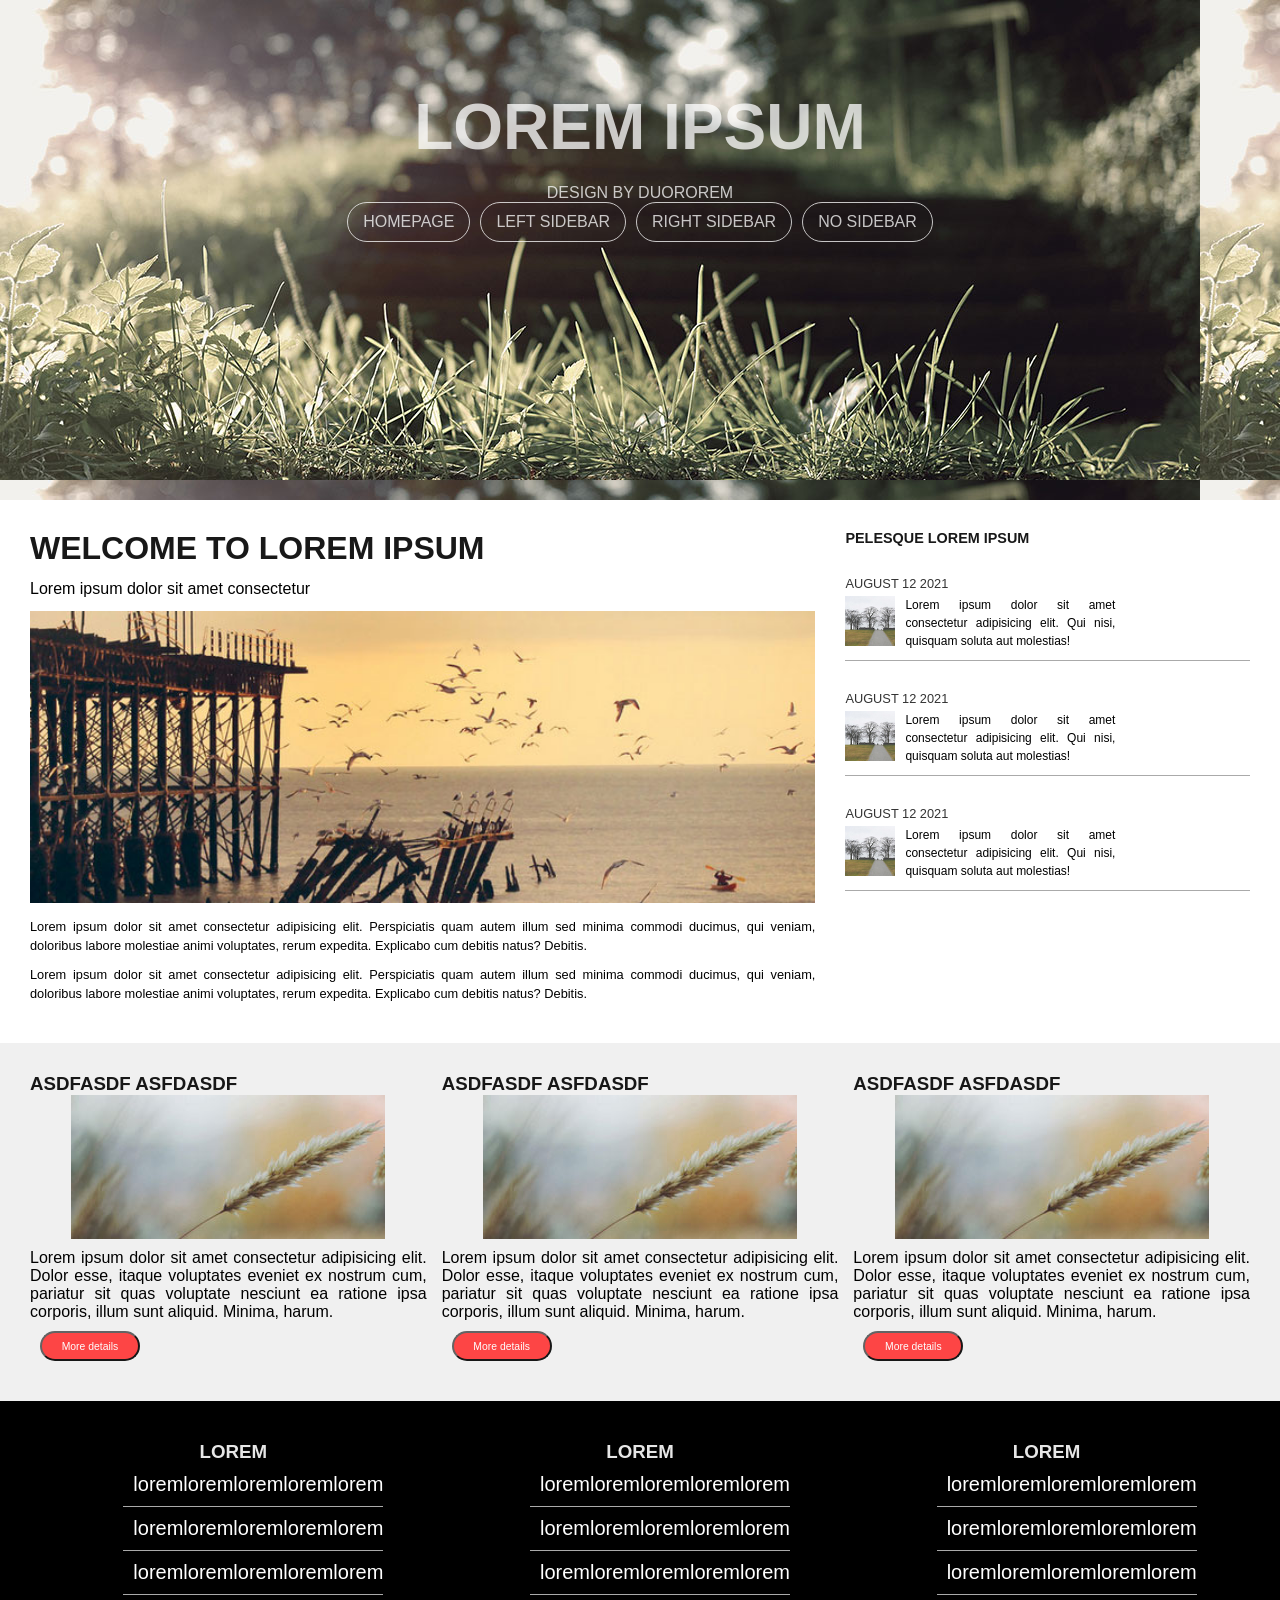
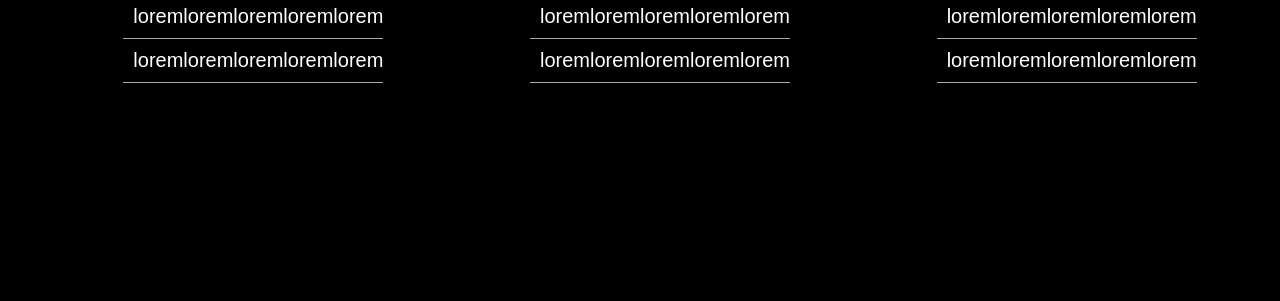
<file: ex_6.0/index.html>
<!DOCTYPE html>
<html lang="pt-br">
<head>
    <meta charset="UTF-8">
    <meta http-equiv="X-UA-Compatible" content="IE=edge">
    <meta name="viewport" content="width=device-width, initial-scale=1.0">
    <title>lorem ipsum</title>
    <link rel="stylesheet" href="style.css">
 
</head>
<body>
    <header>
        <nav>
            <h1>lorem ipsum</h1>
            <p>DESIGN BY DUOROREM</p>
            <div aria-label="categories">
                <ul>
                    <li>homepage</li>
                    <li>left sidebar</li>
                    <li>right sidebar</li>
                    <li>no sidebar</li>
            </ul>
            </div>
        </nav>
    </header>
 
    <main>
        <article class="branco">
            <section>
                <h2>welcome to lorem ipsum</h2>
                <p>Lorem ipsum dolor sit amet consectetur </p>
                <img class="banner" src="./img/pic07.jpg" alt="lorem">
                <p>Lorem ipsum dolor sit amet consectetur adipisicing elit. Perspiciatis quam autem illum sed minima commodi ducimus, qui veniam, doloribus labore molestiae animi voluptates, rerum expedita. Explicabo cum debitis natus? Debitis.</p>
                <p>Lorem ipsum dolor sit amet consectetur adipisicing elit. Perspiciatis quam autem illum sed minima commodi ducimus, qui veniam, doloribus labore molestiae animi voluptates, rerum expedita. Explicabo cum debitis natus? Debitis.</p>
            </section>
            <aside>
                <h3>pelesque lorem ipsum</h3>
                <div class="post">
                    <p class="post-date">
                        august 12 2021
                    </p>
                    <div>
                        <img src="./img/pic04.jpg" alt="asdfasdf" class="post-img">
                        <p class="post-text">Lorem ipsum dolor sit amet consectetur adipisicing elit. Qui nisi, quisquam soluta aut molestias!</p>
                    </div>
 
                </div>
                <div class="post">
                    <p class="post-date">
                        august 12 2021
                    </p>
                    <div>
                        <img src="./img/pic04.jpg" alt="asdfasdf" class="post-img">
                        <p class="post-text">Lorem ipsum dolor sit amet consectetur adipisicing elit. Qui nisi, quisquam soluta aut molestias!</p>
                    </div>
 
                </div><div class="post">
                    <p class="post-date">
                        august 12 2021
                    </p>
                    <div>
                        <img src="./img/pic04.jpg" alt="asdfasdf" class="post-img">
                        <p class="post-text">Lorem ipsum dolor sit amet consectetur adipisicing elit. Qui nisi, quisquam soluta aut molestias!</p>
                    </div>
 
                </div>
            </aside>
        </article>
        <article class="cinza">
            <div class="box">
                <h3>asdfasdf asfdasdf</h3>
                <img src="img/pic02.jpg" alt="asdfas" class="box-img">
                <p>Lorem ipsum dolor sit amet consectetur adipisicing elit. Dolor esse, itaque voluptates eveniet ex nostrum cum, pariatur sit quas voluptate nesciunt ea ratione ipsa corporis, illum sunt aliquid. Minima, harum.</p>
                <button>More details</button>
            </div>
            <div class="box">
                <h3>asdfasdf asfdasdf</h3>
                <img src="img/pic02.jpg" alt="asdfas" class="box-img">
                <p>Lorem ipsum dolor sit amet consectetur adipisicing elit. Dolor esse, itaque voluptates eveniet ex nostrum cum, pariatur sit quas voluptate nesciunt ea ratione ipsa corporis, illum sunt aliquid. Minima, harum.</p>
                <button>More details</button>
            </div>
            <div class="box">
                <h3>asdfasdf asfdasdf</h3>
                <img src="img/pic02.jpg" alt="asdfas" class="box-img">
                <p>Lorem ipsum dolor sit amet consectetur adipisicing elit. Dolor esse, itaque voluptates eveniet ex nostrum cum, pariatur sit quas voluptate nesciunt ea ratione ipsa corporis, illum sunt aliquid. Minima, harum.</p>
                <button>More details</button>
            </div>
        </article>
    </main>
 
    <footer>
        <section>
            <h3>LOREM</h3>
            <ul>
                <li>loremloremloremloremlorem</li>
                <li>loremloremloremloremlorem</li>
                <li>loremloremloremloremlorem</li>
                <li>loremloremloremloremlorem</li>
                <li>loremloremloremloremlorem</li>
            </ul>
        </section>
        <section>
            <h3>LOREM</h3>
            <ul>
                <li>loremloremloremloremlorem</li>
                <li>loremloremloremloremlorem</li>
                <li>loremloremloremloremlorem</li>
                <li>loremloremloremloremlorem</li>
                <li>loremloremloremloremlorem</li>
            </ul>
        </section>
        <section>
            <h3>LOREM</h3>
            <ul>
                <li>loremloremloremloremlorem</li>
                <li>loremloremloremloremlorem</li>
                <li>loremloremloremloremlorem</li>
                <li>loremloremloremloremlorem</li>
                <li>loremloremloremloremlorem</li>
            </ul>
        </section>
    </footer>
</body>
</html>
</file>
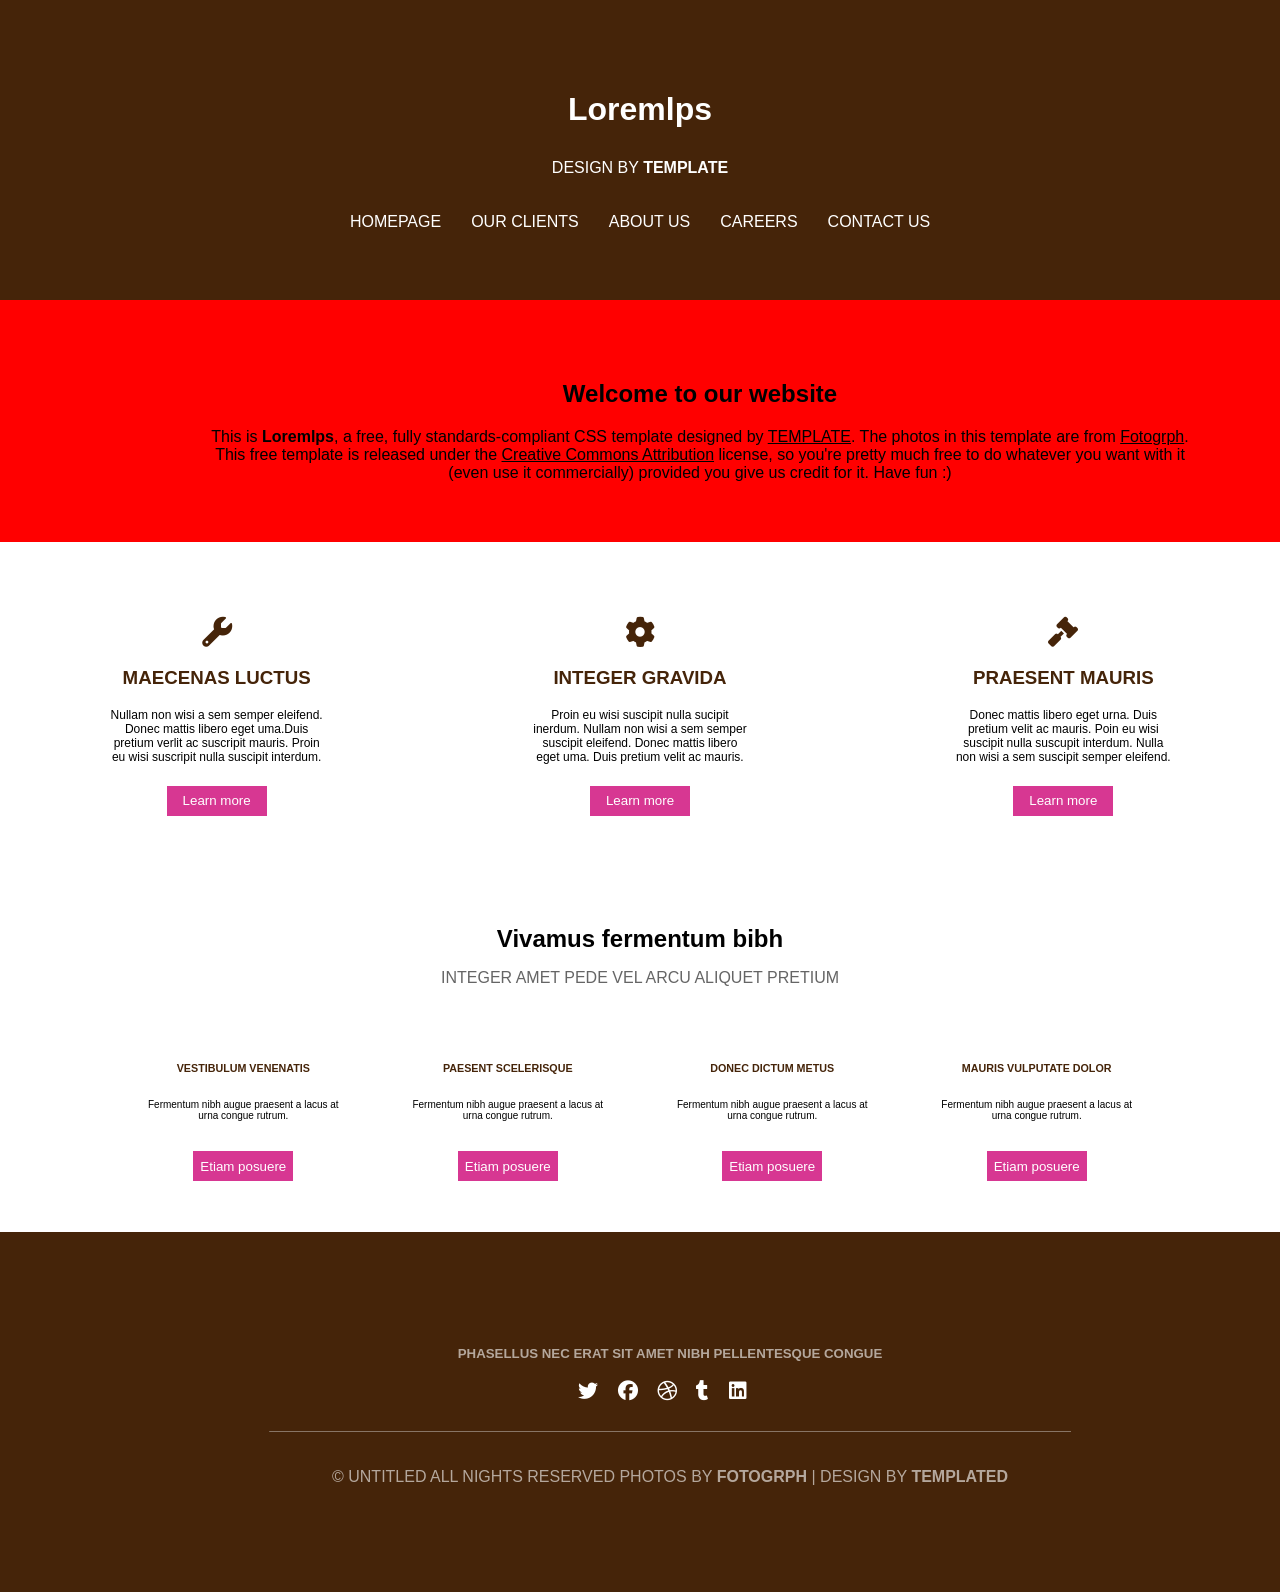
<file: exercicio-casa/img/index.html>
<!DOCTYPE html>
<html>

<head>
    <meta charset="UTF-8">
    <title>Loremlps</title>
    <link rel="stylesheet" href="style.css">
    <link rel="stylesheet" href="https://cdnjs.cloudflare.com/ajax/libs/font-awesome/6.5.0/css/all.min.css">
    <meta name="viewport" content="width=device-width, initial-scale=1.0">
</head>

<body>
    <header>
        <h1>Loremlps</h1>
        <p>Design by <strong>template</strong></p>
        <nav>
            <ul>
                <li><a href="#">Homepage</a></li>
                <li><a href="#">Our clients</a></li>
                <li><a href="#">about us</a></li>
                <li><a href="#">careers</a></li>
                <li><a href="#">contact us</a></li>
            </ul>
        </nav>
    </header>
    <main>
        <section id="intro">
            <h2>Welcome to our website</h2>
            <p>This is
                <strong>Loremlps</strong>, a free, fully standards-compliant CSS template designed by
                <u>TEMPLATE</u>. The photos in this template are from
                <u>Fotogrph</u>. This free template is released under the
                <u>Creative Commons Attribution</u>
                license, so you're pretty much free to do whatever you want with it (even use it commercially) provided
                you give us credit for it. Have fun :)
            </p>

        </section>

        <section id="box-pri">
            <section id="box-00">
                <i class="fas fa-wrench"></i>
                <h3>maecenas luctus</h3>
                <p>Nullam non wisi a sem semper eleifend. Donec mattis libero eget uma.Duis pretium verlit ac suscripit mauris. Proin eu wisi suscripit nulla suscipit interdum.</p>
                <button>
                    Learn more
                </button>
            </section>
            <section id="box-01">
                <i class="fas fa-gear"></i>
                <h3>integer gravida</h3>
                <p>Proin eu wisi suscipit nulla sucipit inerdum. Nullam non wisi a sem semper suscipit eleifend. Donec mattis libero eget uma. Duis pretium velit ac mauris.</p>
                <button>
                    Learn more
                </button>
            </section>
            <section id="box-02">
                <i class="fas fa-gavel"></i>
                <h3>praesent mauris</h3>
                <p>Donec mattis libero eget urna. Duis pretium velit ac mauris. Poin eu wisi suscipit nulla suscupit interdum. Nulla non wisi a sem suscipit semper eleifend.</p>
                <button>
                    Learn more
                </button>
            </section>
        </section>

        <section id="box-sec">
            <h2>Vivamus fermentum bibh</h2>
            <p>Integer amet pede vel arcu aliquet pretium</p>
            <div id="box-10">
                <h6>Vestibulum venenatis</h6>
                <p>Fermentum nibh augue praesent a lacus at urna congue rutrum.</p>
                <button>Etiam posuere</button>
            </div>
            <div id="box-11">
                <h6>Paesent scelerisque</h6>
                <p>Fermentum nibh augue praesent a lacus at urna congue rutrum.</p>
                <button>
                    Etiam posuere
                </button>
            </div>
            <div id="box-12">
                <h6>donec dictum metus</h6>
                <p>Fermentum nibh augue praesent a lacus at urna congue rutrum.</p>
                <button>
                    Etiam posuere
                </button>
            </div>
            <div id="box-13">
                <h6>mauris vulputate dolor</h6>
                <p>Fermentum nibh augue praesent a lacus at urna congue rutrum.</p>
                <button>
                    Etiam posuere
                </button>
            </div>
        </section>
    </main>

    <footer>
        <h5>phasellus nec erat sit amet nibh pellentesque congue</h5>
        <div id="social-icons">
            <a href="#"><i class="fab fa-twitter"></i></a>
            <a href="#"><i class="fab fa-facebook"></i></a>
            <a href="#"><i class="fab fa-dribbble"></i></a>
            <a href="#"><i class="fab fa-tumblr"></i></a>
            <a href="#"><i class="fab fa-linkedin"></i></a>
        </div>
        <hr style="border-top: 2px #fff; margin: 20px auto; width: 80%; max-width: 800px;">
        <p>&copy; Untitled all nights reserved photos by <strong>Fotogrph</strong> | Design by <strong>templated</strong></p>
    </footer>
</body>

</html>
</file>
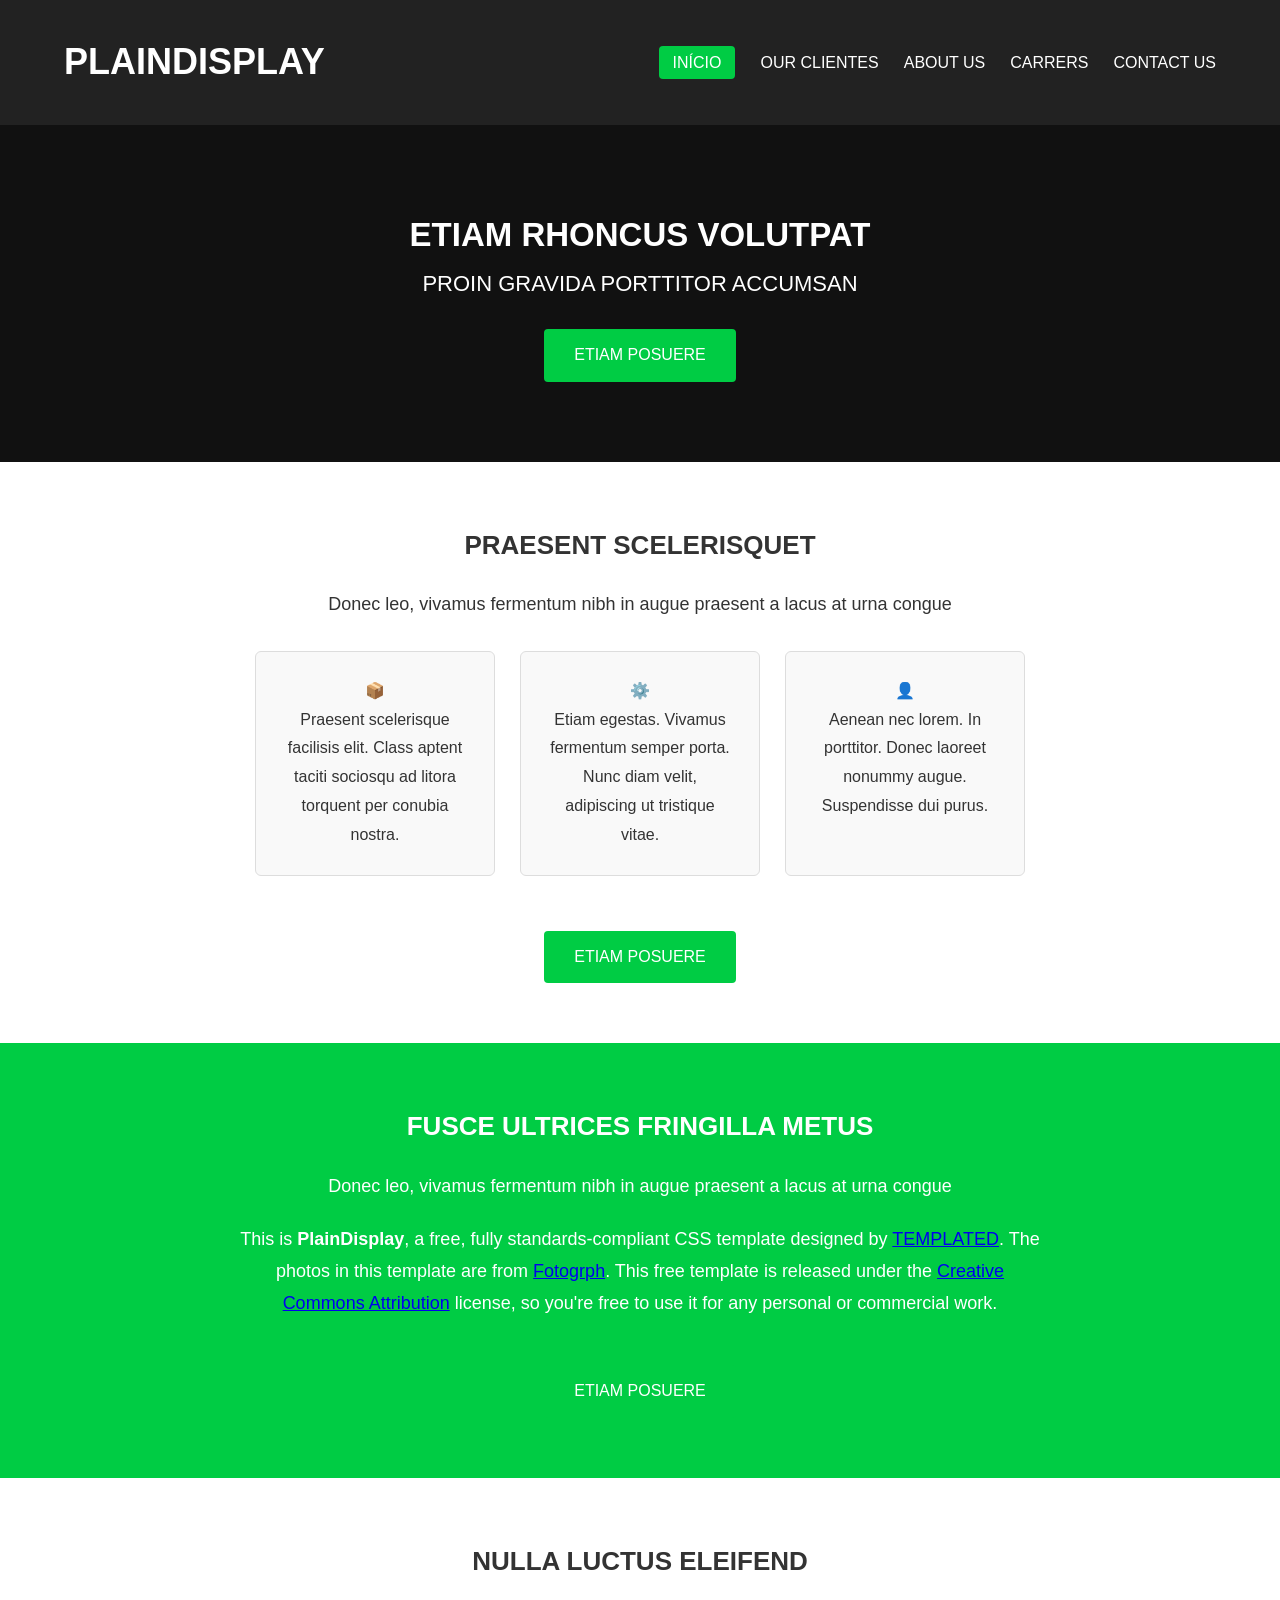
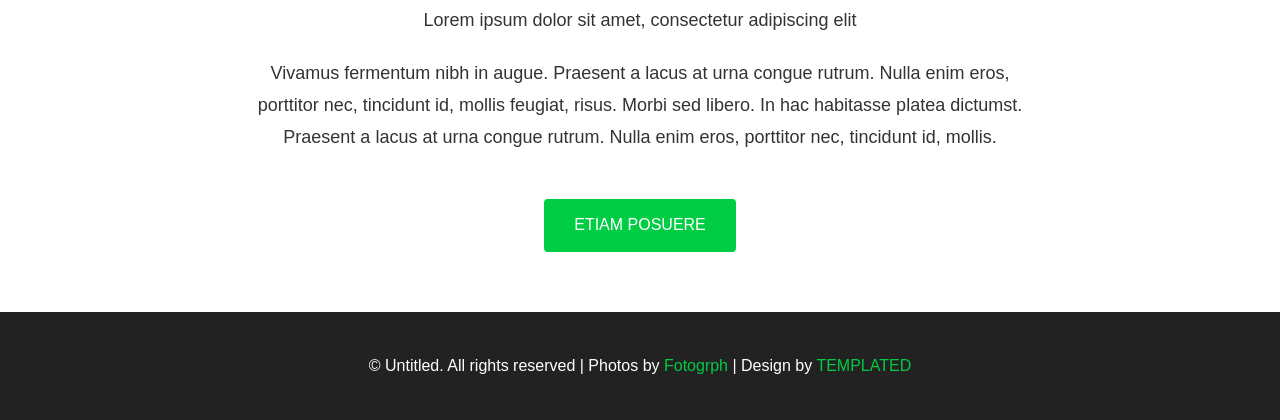
<file: exercicio-casa/plain_display/index.html>
<!DOCTYPE html>
<html lang="pt-br">
<head>
  <meta charset="UTF-8">
  <meta name="viewport" content="width=device-width, initial-scale=1.0">
  <title>Plaindisplay</title>
  <link rel="stylesheet" href="style.css">
</head>
<body>
  <header>
    <div class="container">
      <h1>PLAINDISPLAY</h1>
      <nav>
        <a class="active" href="#">INÍCIO</a>
        <a href="#">OUR CLIENTES</a>
        <a href="#">ABOUT US</a>
        <a href="#">CARRERS</a>
        <a href="#">CONTACT US</a>
      </nav>
    </div>
  </header>

  <section class="hero dark">
    <h2>ETIAM RHONCUS VOLUTPAT</h2>
    <p>PROIN GRAVIDA PORTTITOR ACCUMSAN</p>
    <a href="#" class="btn">ETIAM POSUERE</a>
  </section>

  <section class="section">
    <h2>PRAESENT SCELERISQUET</h2>
    <p>Donec leo, vivamus fermentum nibh in augue praesent a lacus at urna congue</p>
    <div class="features">
      <div class="feature-box">📦<br> Praesent scelerisque facilisis elit. Class aptent taciti sociosqu ad litora torquent per conubia nostra.</div>
      <div class="feature-box">⚙️<br> Etiam egestas. Vivamus fermentum semper porta. Nunc diam velit, adipiscing ut tristique vitae.</div>
      <div class="feature-box">👤<br> Aenean nec lorem. In porttitor. Donec laoreet nonummy augue. Suspendisse dui purus.</div>
    </div>
    <a href="#" class="btn">ETIAM POSUERE</a>
  </section>

  <section class="section green">
    <h2>FUSCE ULTRICES FRINGILLA METUS</h2>
    <p>Donec leo, vivamus fermentum nibh in augue praesent a lacus at urna congue</p>
    <p>
      This is <strong>PlainDisplay</strong>, a free, fully standards-compliant CSS template designed by <a href="#">TEMPLATED</a>. The photos in this template are from <a href="#">Fotogrph</a>.
      This free template is released under the <a href="#">Creative Commons Attribution</a> license, so you're free to use it for any personal or commercial work.
    </p>
    <a href="#" class="btn">ETIAM POSUERE</a>
  </section>

  <section class="section">
    <h2>NULLA LUCTUS ELEIFEND</h2>
    <p>Lorem ipsum dolor sit amet, consectetur adipiscing elit</p>
    <p>
      Vivamus fermentum nibh in augue. Praesent a lacus at urna congue rutrum. Nulla enim eros, porttitor nec, tincidunt id, mollis feugiat, risus.
      Morbi sed libero. In hac habitasse platea dictumst. Praesent a lacus at urna congue rutrum. Nulla enim eros, porttitor nec, tincidunt id, mollis.
    </p>
    <a href="#" class="btn">ETIAM POSUERE</a>
  </section>

  <footer>
    <p>&copy; Untitled. All rights reserved | Photos by <a href="#">Fotogrph</a> | Design by <a href="#">TEMPLATED</a></p>
  </footer>
</body>
</html>
</file>
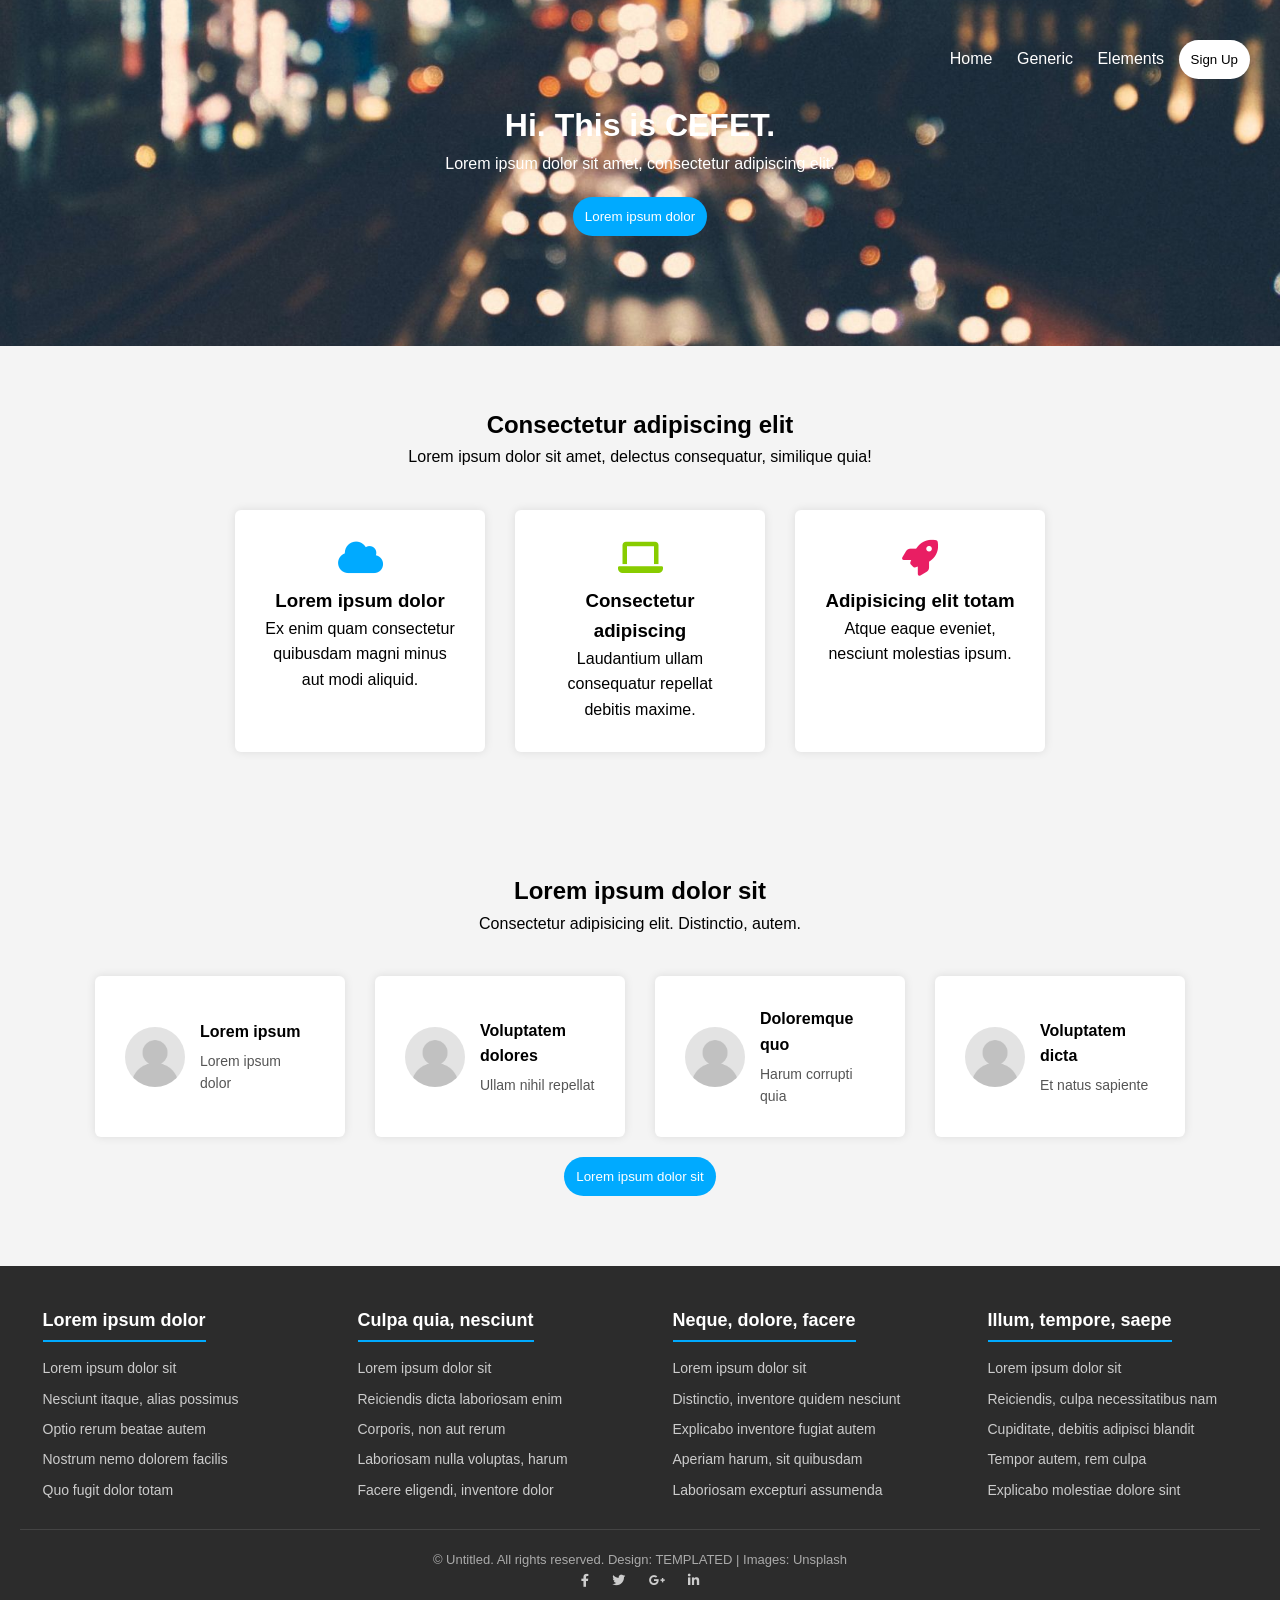
<file: exercicio-casa/site_transit_06/index.html>
<!DOCTYPE html>
<html lang="pt-br">

<head>
    <meta charset="UTF-8">
    <meta name="viewport" content="width=device-width, initial-scale=1.0">
    <title>CEFET</title>
    <link rel="stylesheet" href="https://cdnjs.cloudflare.com/ajax/libs/font-awesome/6.0.0/css/all.min.css">
    <link rel="stylesheet" href="style.css">
</head>

<body>
    <header>
        <h1>Hi. This is CEFET.</h1>
        <p>Lorem ipsum dolor sit amet, consectetur adipiscing elit.</p>
        <button class="btn">Lorem ipsum dolor</button>
        <nav>
            <a href="#">Home</a>
            <a href="#">Generic</a>
            <a href="#">Elements</a>
            <button class="btn" style="background: white; color: black;">Sign Up</button>
        </nav>
    </header>
    <main>
        <section class="features">
            <h2>Consectetur adipiscing elit</h2>
            <p>Lorem ipsum dolor sit amet, delectus consequatur, similique quia!</p>
            <div class="feature-boxes">
                <div class="box">
                    <i class="fas fa-cloud" style="color: #00aaff;"></i>
                    <h3>Lorem ipsum dolor</h3>
                    <p>Ex enim quam consectetur quibusdam magni minus aut modi aliquid.</p>
                </div>
                <div class="box">
                    <i class="fas fa-laptop" style="color: #88cc00;"></i>
                    <h3>Consectetur adipiscing</h3>
                    <p>Laudantium ullam consequatur repellat debitis maxime.</p>
                </div>
                <div class="box">
                    <i class="fas fa-rocket" style="color: #e91e63;"></i>
                    <h3>Adipisicing elit totam</h3>
                    <p>Atque eaque eveniet, nesciunt molestias ipsum.</p>
                </div>
            </div>
        </section>

        <section class="team">
            <h2>Lorem ipsum dolor sit</h2>
            <p>Consectetur adipisicing elit. Distinctio, autem.</p>
            <div class="team-boxes">
                <div class="box team-box">
                    <img src="img/profile_placeholder.gif" alt="Membro" class="team-img">
                    <div class="team-text">
                        <h4>Lorem ipsum</h4>
                        <p>Lorem ipsum dolor</p>
                    </div>
                </div>
                <div class="box team-box">
                    <img src="img/profile_placeholder.gif" alt="Membro" class="team-img">
                    <div class="team-text">
                        <h4>Voluptatem dolores</h4>
                        <p>Ullam nihil repellat</p>
                    </div>
                </div>
                <div class="box team-box">
                    <img src="img/profile_placeholder.gif" alt="Membro" class="team-img">
                    <div class="team-text">
                        <h4>Doloremque quo</h4>
                        <p>Harum corrupti quia</p>
                    </div>
                </div>
                <div class="box team-box">
                    <img src="img/profile_placeholder.gif" alt="Membro" class="team-img">
                    <div class="team-text">
                        <h4>Voluptatem dicta</h4>
                        <p>Et natus sapiente</p>
                    </div>
                </div>
            </div>
            <button class="btn">Lorem ipsum dolor sit</button>
        </section>
    </main>
    <footer>
        <div class="footer-columns">
            <div class="footer-col">
                <h4>Lorem ipsum dolor</h4>
                <ul>
                    <li>Lorem ipsum dolor sit</li>
                    <li>Nesciunt itaque, alias possimus</li>
                    <li>Optio rerum beatae autem</li>
                    <li>Nostrum nemo dolorem facilis</li>
                    <li>Quo fugit dolor totam</li>
                </ul>
            </div>
            <div class="footer-col">
                <h4>Culpa quia, nesciunt</h4>
                <ul>
                    <li>Lorem ipsum dolor sit</li>
                    <li>Reiciendis dicta laboriosam enim</li>
                    <li>Corporis, non aut rerum</li>
                    <li>Laboriosam nulla voluptas, harum</li>
                    <li>Facere eligendi, inventore dolor</li>
                </ul>
            </div>
            <div class="footer-col">
                <h4>Neque, dolore, facere</h4>
                <ul>
                    <li>Lorem ipsum dolor sit</li>
                    <li>Distinctio, inventore quidem nesciunt</li>
                    <li>Explicabo inventore fugiat autem</li>
                    <li>Aperiam harum, sit quibusdam</li>
                    <li>Laboriosam excepturi assumenda</li>
                </ul>
            </div>
            <div class="footer-col">
                <h4>Illum, tempore, saepe</h4>
                <ul>
                    <li>Lorem ipsum dolor sit</li>
                    <li>Reiciendis, culpa necessitatibus nam</li>
                    <li>Cupiditate, debitis adipisci blandit</li>
                    <li>Tempor autem, rem culpa</li>
                    <li>Explicabo molestiae dolore sint</li>
                </ul>
            </div>
        </div>
        <div class="footer-bottom">
            <p>&copy; Untitled. All rights reserved. Design: TEMPLATED | Images: Unsplash</p>
            <p>
                <i class="fab fa-facebook-f"></i>
                <i class="fab fa-twitter"></i>
                <i class="fab fa-google-plus-g"></i>
                <i class="fab fa-linkedin-in"></i>
            </p>
        </div>
    </footer>
</body>

</html>
</file>
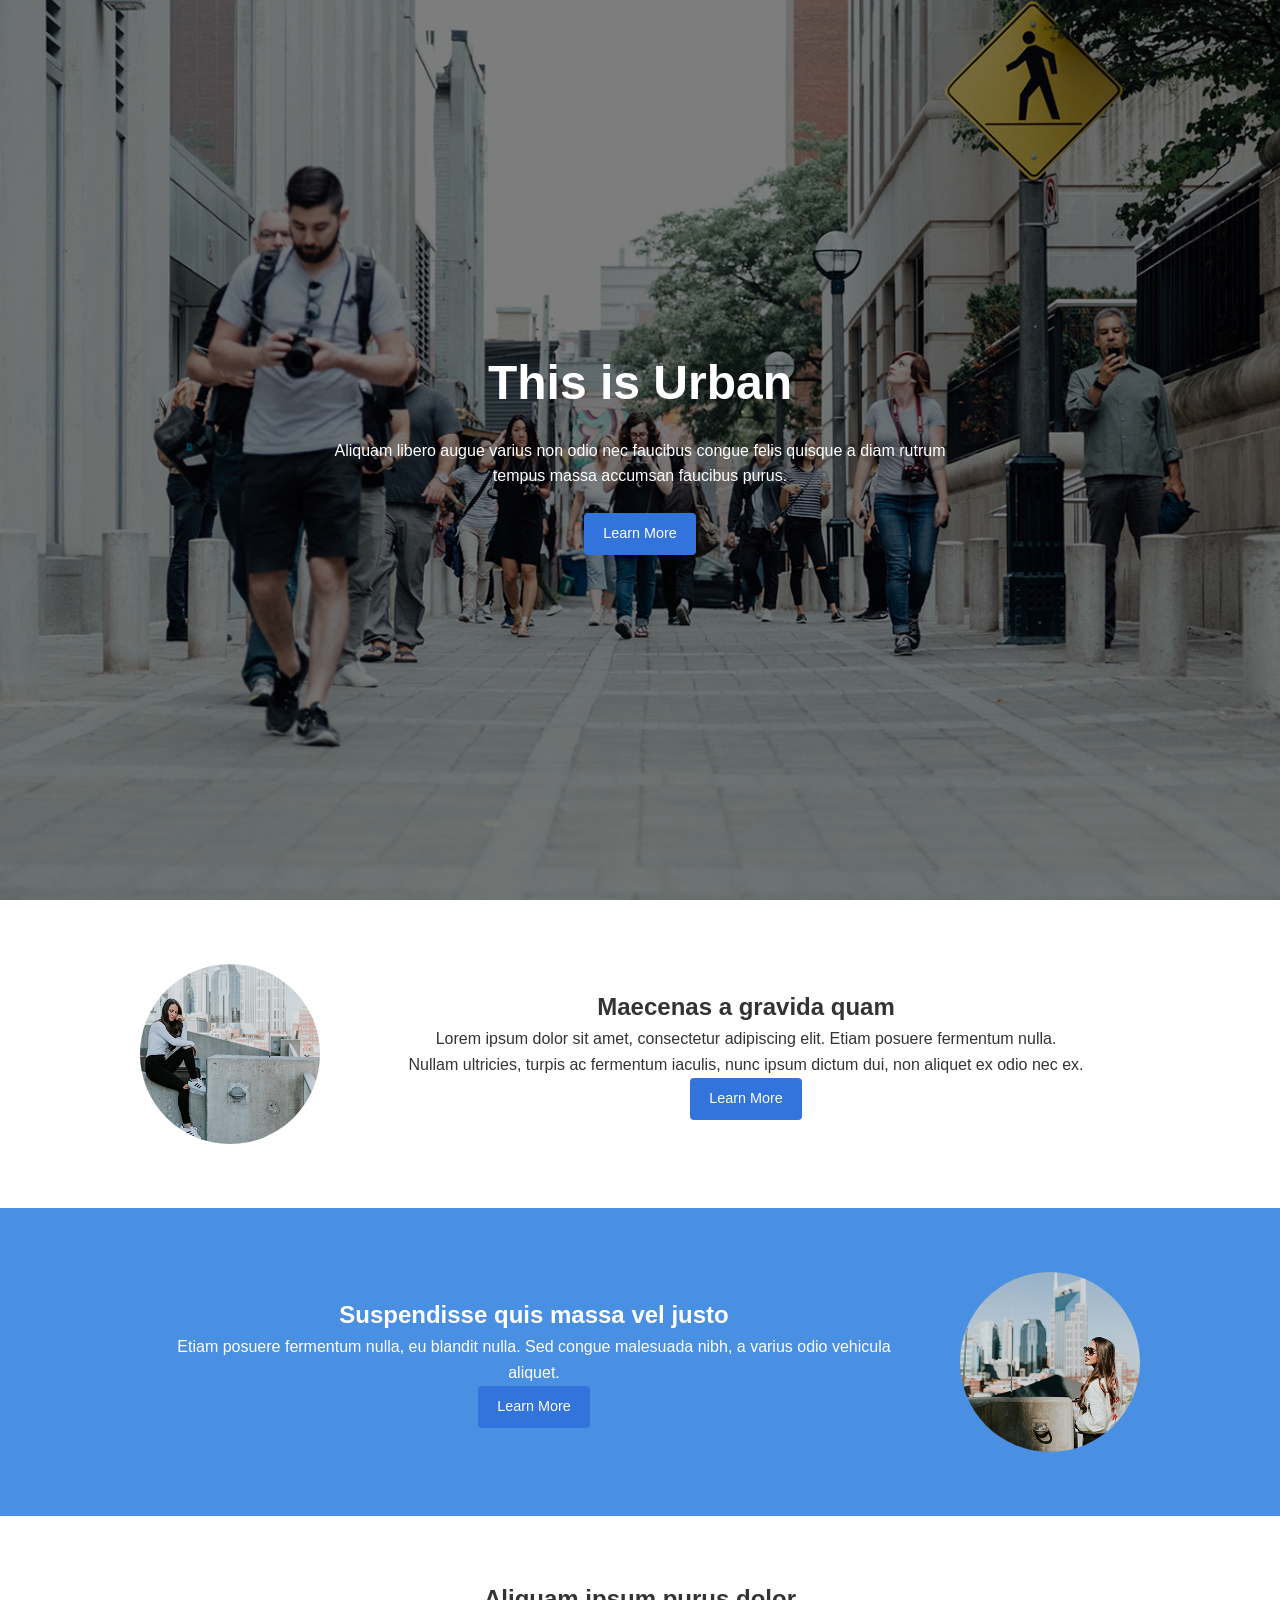
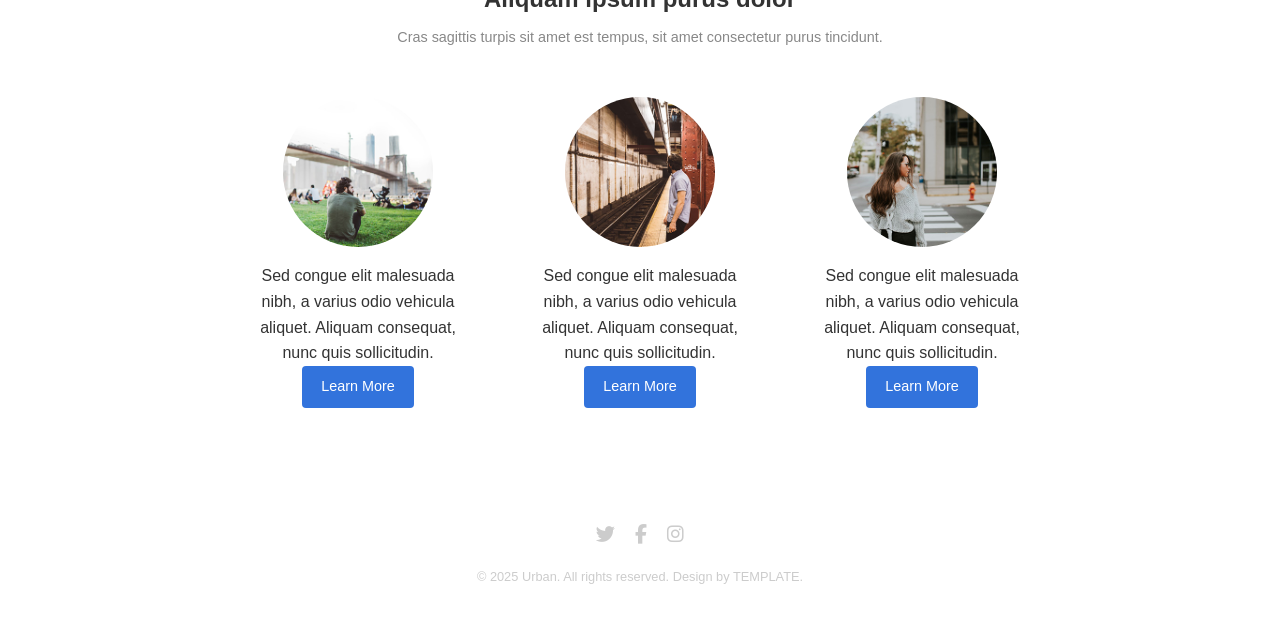
<file: exercicio-casa/urban_07/index.html>
<!DOCTYPE html>
<html lang="en">
<head>
    <meta charset="UTF-8">
    <meta name="viewport" content="width=device-width, initial-scale=1.0">
    <title>Urban</title>
    <link rel="stylesheet" href="style.css">
    <link rel="stylesheet" href="https://cdnjs.cloudflare.com/ajax/libs/font-awesome/6.5.0/css/all.min.css">
</head>
<body>

    <header class="hero">
        <div class="overlay">
            <h1>This is Urban</h1>
            <p>Aliquam libero augue varius non odio nec faucibus congue felis quisque a diam rutrum tempus massa accumsan faucibus purus.</p>
            <a href="#" class="btn">Learn More</a>
        </div>
    </header>

    <main>
        <section class="content">
            <div class="row">
                <div class="image-circle left"></div>
                <div class="text">
                    <h2>Maecenas a gravida quam</h2>
                    <p>Lorem ipsum dolor sit amet, consectetur adipiscing elit. Etiam posuere fermentum nulla.</p>
                    <p>Nullam ultricies, turpis ac fermentum iaculis, nunc ipsum dictum dui, non aliquet ex odio nec ex.</p>
                    <a href="#" class="btn">Learn More</a>
                </div>
            </div>
        </section>

        <section class="highlight">
            <div class="row">
                <div class="text">
                    <h2>Suspendisse quis massa vel justo</h2>
                    <p>Etiam posuere fermentum nulla, eu blandit nulla. Sed congue malesuada nibh, a varius odio vehicula aliquet.</p>
                    <a href="#" class="btn">Learn More</a>
                </div>
                <div class="image-circle right"></div>
            </div>
        </section>

        <section class="cards">
            <h2>Aliquam ipsum purus dolor</h2>
            <p class="subtitle">Cras sagittis turpis sit amet est tempus, sit amet consectetur purus tincidunt.</p>
            <div class="card-container">
                <div class="card no-background">
                    <div class="image-circle" style="background-image: url('img/pic03.jpg');"></div>
                    <p>Sed congue elit malesuada nibh, a varius odio vehicula aliquet. Aliquam consequat, nunc quis sollicitudin.</p>
                    <a href="#" class="btn">Learn More</a>
                </div>
                <div class="card no-background">
                    <div class="image-circle" style="background-image: url('img/pic04.jpg');"></div>
                    <p>Sed congue elit malesuada nibh, a varius odio vehicula aliquet. Aliquam consequat, nunc quis sollicitudin.</p>
                    <a href="#" class="btn">Learn More</a>
                </div>
                <div class="card no-background">
                    <div class="image-circle" style="background-image: url('img/pic05.jpg');"></div>
                    <p>Sed congue elit malesuada nibh, a varius odio vehicula aliquet. Aliquam consequat, nunc quis sollicitudin.</p>
                    <a href="#" class="btn">Learn More</a>
                </div>
            </div>
        </section>
    </main>

    <footer>
        <div class="social">
            <a href="#"><i class="fab fa-twitter"></i></a>
            <a href="#"><i class="fab fa-facebook-f"></i></a>
            <a href="#"><i class="fab fa-instagram"></i></a>
        </div>
        <p>&copy; 2025 Urban. All rights reserved. Design by TEMPLATE.</p>
    </footer>

</body>
</html>
</file>
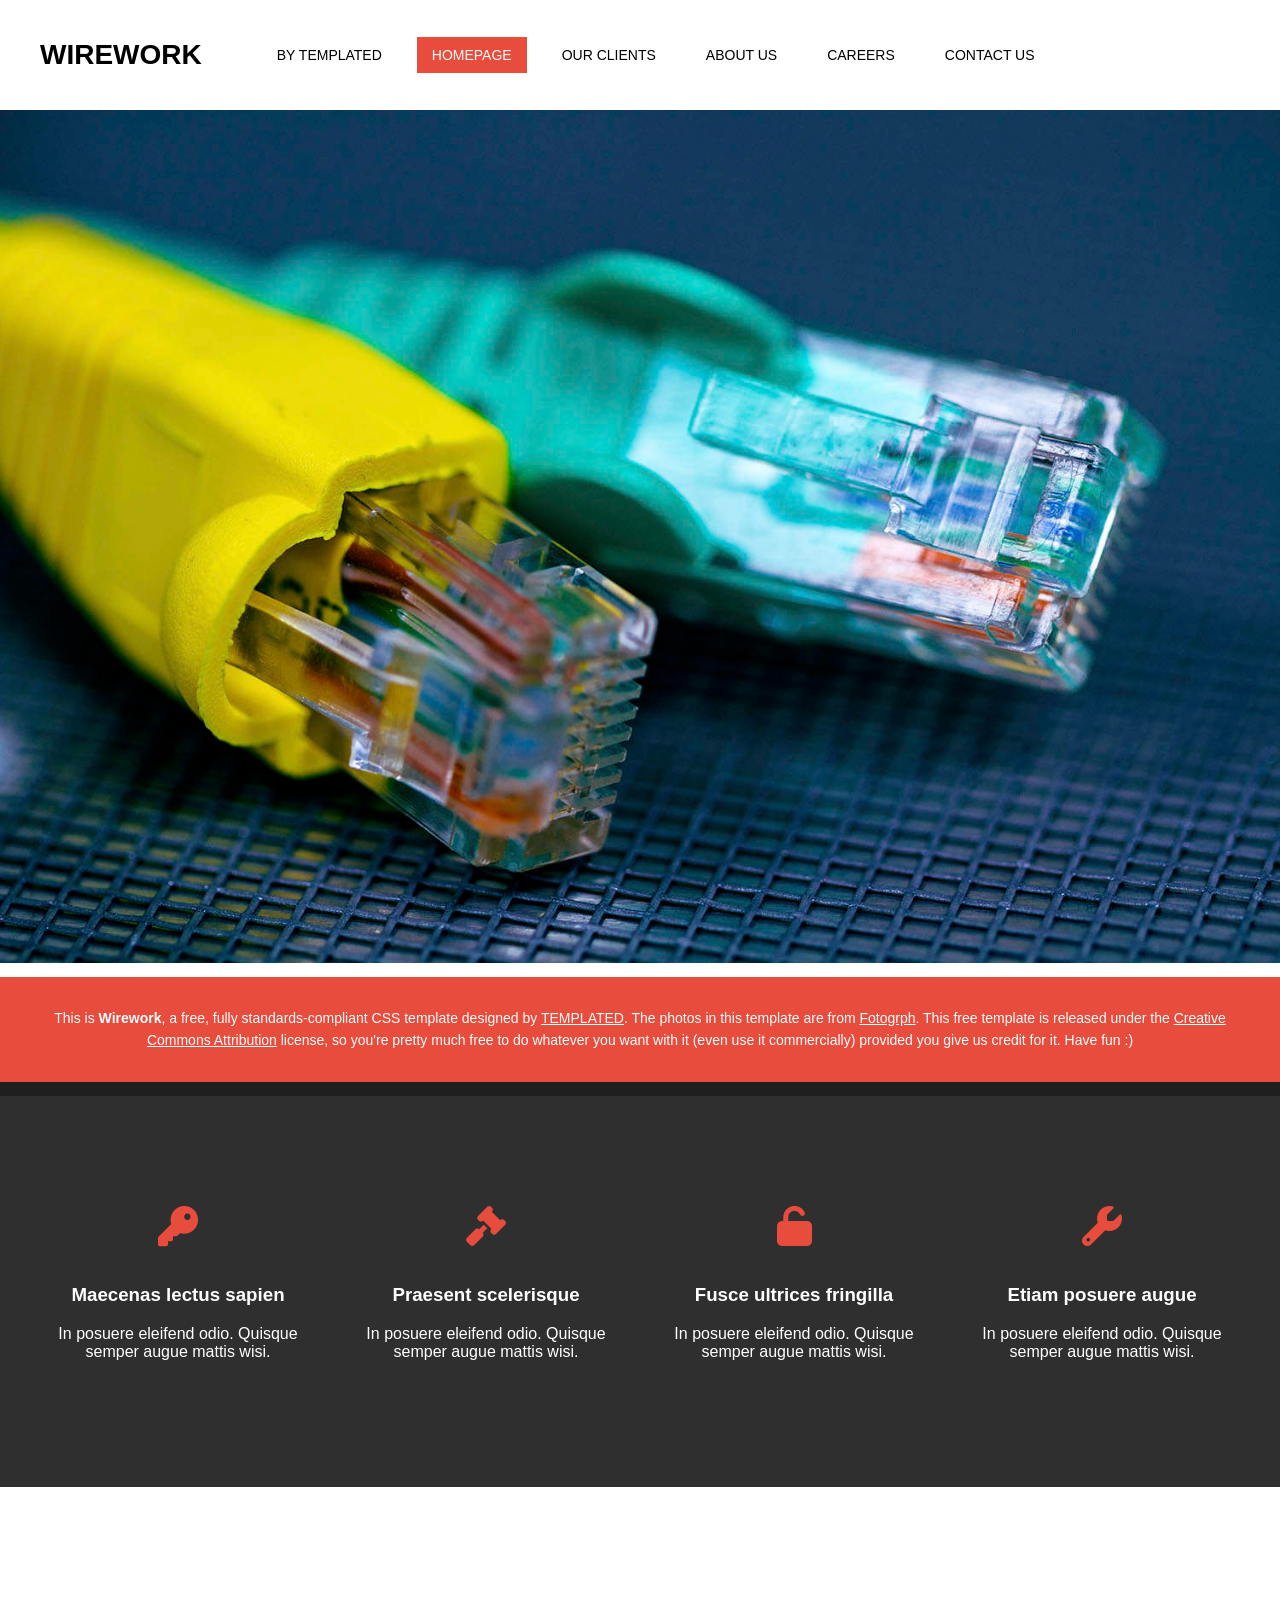
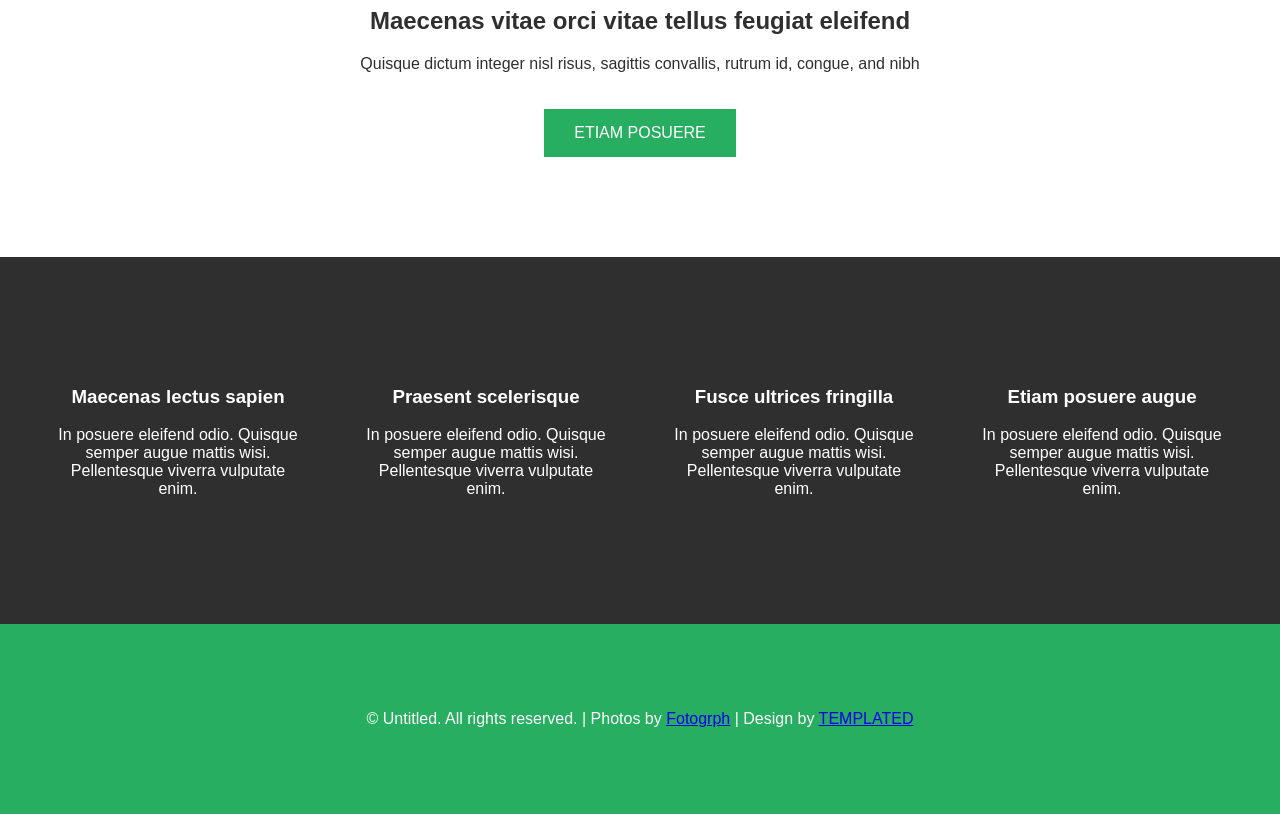
<file: exercicio-casa/wirework_08/index.html>
<!DOCTYPE html>
<html lang="en">

<head>
    <meta charset="UTF-8" />
    <meta name="viewport" content="width=device-width, initial-scale=1.0" />
    <title>Wirework</title>
    <link rel="stylesheet" href="style.css" />
    <link rel="stylesheet" href="https://cdnjs.cloudflare.com/ajax/libs/font-awesome/6.5.0/css/all.min.css" />
</head>

<body>
    <header>
        <div class="top-bar container">
            <h1>WIREWORK</h1>
            <nav>
                <ul>
                    <li class="brand">BY TEMPLATED</li>
                    <li class="active">HOMEPAGE</li>
                    <li>OUR CLIENTS</li>
                    <li>ABOUT US</li>
                    <li>CAREERS</li>
                    <li>CONTACT US</li>
                </ul>
            </nav>
        </div>
        <div class="banner">
            <img src="img/banner.jpg" alt="Main Banner" />
            <p class="banner-text">
                This is <strong>Wirework</strong>, a free, fully standards-compliant CSS template designed by
                <a href="#">TEMPLATED</a>. The photos in this template are from
                <a href="#">Fotogrph</a>. This free template is released under the
                <a href="#">Creative Commons Attribution</a> license, so you're pretty much free to do whatever you want
                with it
                (even use it commercially) provided you give us credit for it. Have fun :)
            </p>
        </div>
    </header>

    <main>
        <section class="features-dark">
            <div class="container features-grid">
                <div class="feature-box">
                    <i class="fas fa-key icon"></i>
                    <h3>Maecenas lectus sapien</h3>
                    <p>In posuere eleifend odio. Quisque semper augue mattis wisi.</p>
                </div>
                <div class="feature-box">
                    <i class="fas fa-gavel icon"></i>
                    <h3>Praesent scelerisque</h3>
                    <p>In posuere eleifend odio. Quisque semper augue mattis wisi.</p>
                </div>
                <div class="feature-box">
                    <i class="fas fa-unlock icon"></i>
                    <h3>Fusce ultrices fringilla</h3>
                    <p>In posuere eleifend odio. Quisque semper augue mattis wisi.</p>
                </div>
                <div class="feature-box">
                    <i class="fas fa-wrench icon"></i>
                    <h3>Etiam posuere augue</h3>
                    <p>In posuere eleifend odio. Quisque semper augue mattis wisi.</p>
                </div>
            </div>
        </section>

        <section class="cta">
            <div class="container">
                <h2>Maecenas vitae orci vitae tellus feugiat eleifend</h2>
                <p>Quisque dictum integer nisl risus, sagittis convallis, rutrum id, congue, and nibh</p>
                <a href="#" class="btn">ETIAM POSUERE</a>
            </div>
        </section>

        <section class="features-dark">
            <div class="container features-grid">
                <div class="feature-box">
                    <h3>Maecenas lectus sapien</h3>
                    <p>In posuere eleifend odio. Quisque semper augue mattis wisi. Pellentesque viverra vulputate enim.
                    </p>
                </div>
                <div class="feature-box">
                    <h3>Praesent scelerisque</h3>
                    <p>In posuere eleifend odio. Quisque semper augue mattis wisi. Pellentesque viverra vulputate enim.
                    </p>
                </div>
                <div class="feature-box">
                    <h3>Fusce ultrices fringilla</h3>
                    <p>In posuere eleifend odio. Quisque semper augue mattis wisi. Pellentesque viverra vulputate enim.
                    </p>
                </div>
                <div class="feature-box">
                    <h3>Etiam posuere augue</h3>
                    <p>In posuere eleifend odio. Quisque semper augue mattis wisi. Pellentesque viverra vulputate enim.
                    </p>
                </div>
            </div>
        </section>
    </main>

    <footer>
        <div class="container">
            <p>© Untitled. All rights reserved. | Photos by <a href="#">Fotogrph</a> | Design by <a
                    href="#">TEMPLATED</a></p>
        </div>
    </footer>
</body>

</html>
</file>
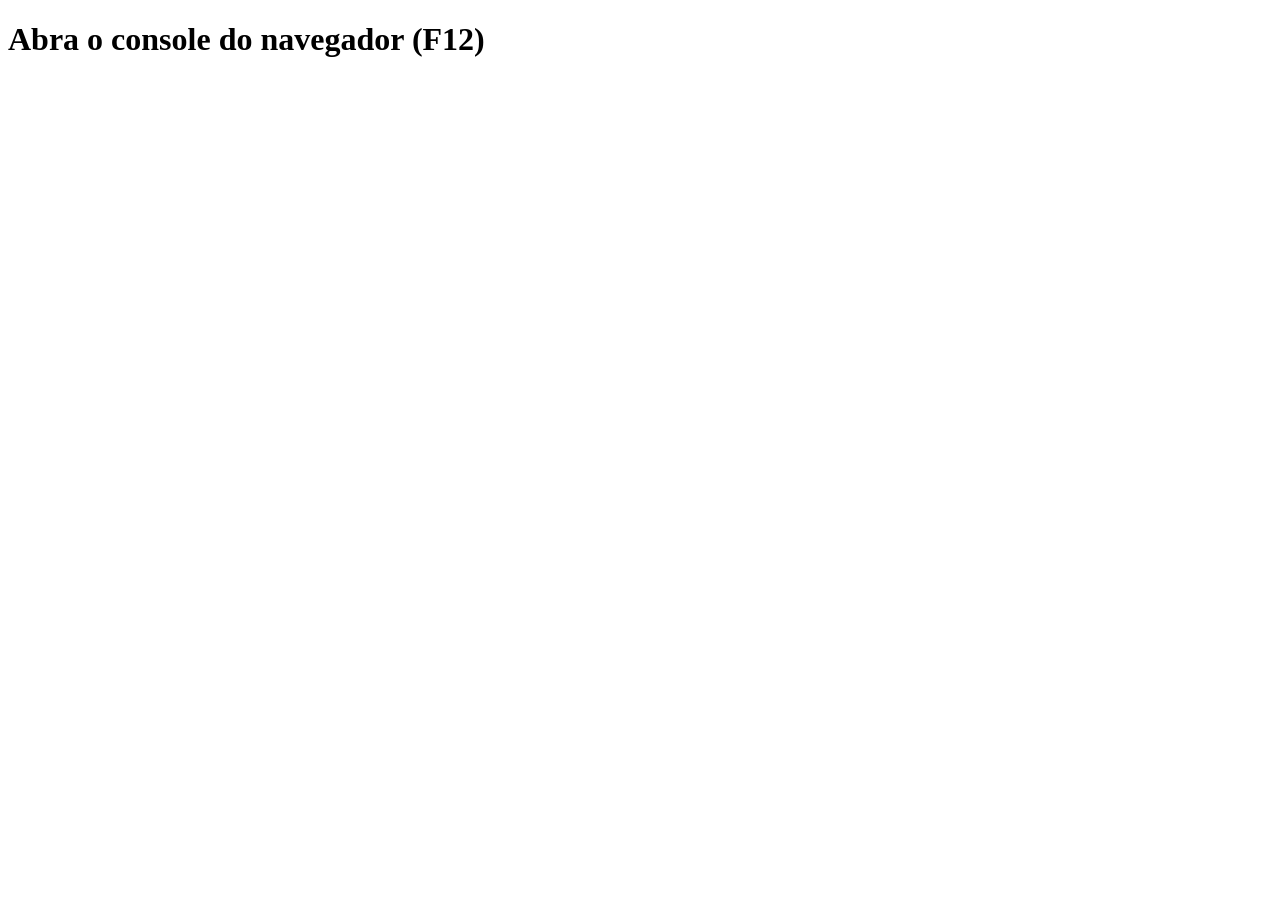
<file: exercicio-casa/laboratorio_javascript_function/parte_01-funcoes_simples/index.html>
<!DOCTYPE html>

<html lang="pt-BR">

<head>

    <meta charset="UTF-8" />
    <title>Laboratório de Funções JS</title>

</head>

<body>

    <h1>Abra o console do navegador (F12)</h1>
    <script src="script.js"></script>

</body>

</html>
</file>
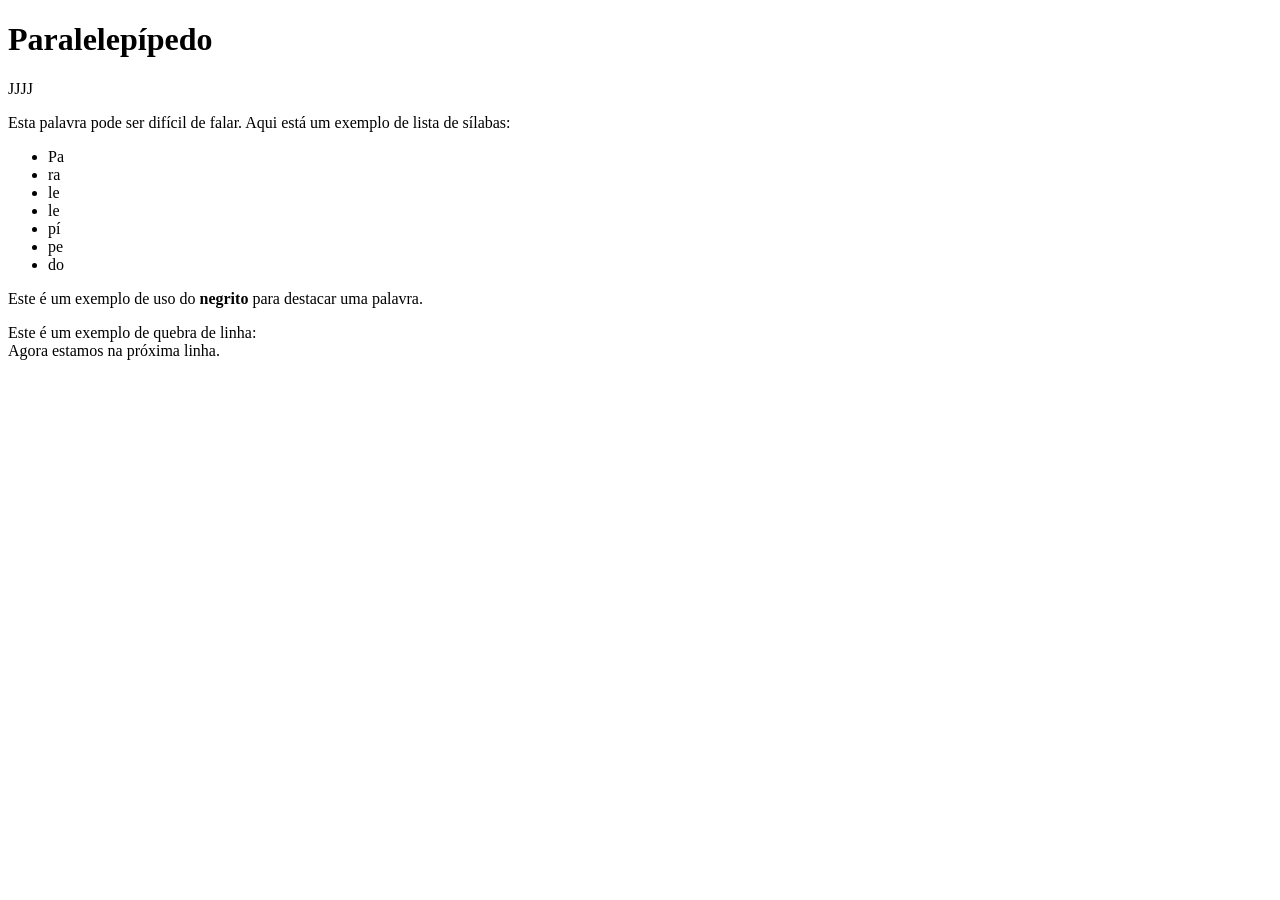
<file: 1.0_test.html>
<!DOCTYPE html>
<html lang="pt-br"> <!-- define o idioma -->
<head>
    <meta charset="UTF-8"> <!-- codificação de caracteres -->
    <title>TESTANDO</title> <!-- título, exibido na aba do navegador -->
</head>
<body>
    <h1>Paralelepípedo</h1> <!-- título principal da página (De h1 a h6) -->

    <p>JJJJ</p> <!-- parágrafo com texto -->

    <p>Esta palavra pode ser difícil de falar. Aqui está um exemplo de lista de sílabas:</p>

    <!-- lista não ordenada -->
    <ul>
        <li>Pa</li>
        <li>ra</li>
        <li>le</li>
        <li>le</li>
        <li>pí</li>
        <li>pe</li>
        <li>do</li>
    </ul>

    <p>Este é um exemplo de uso do <strong>negrito</strong> para destacar uma palavra.</p> 

    <p>Este é um exemplo de quebra de linha:<br>Agora estamos na próxima linha.</p> 
</body>
</html>
</file>
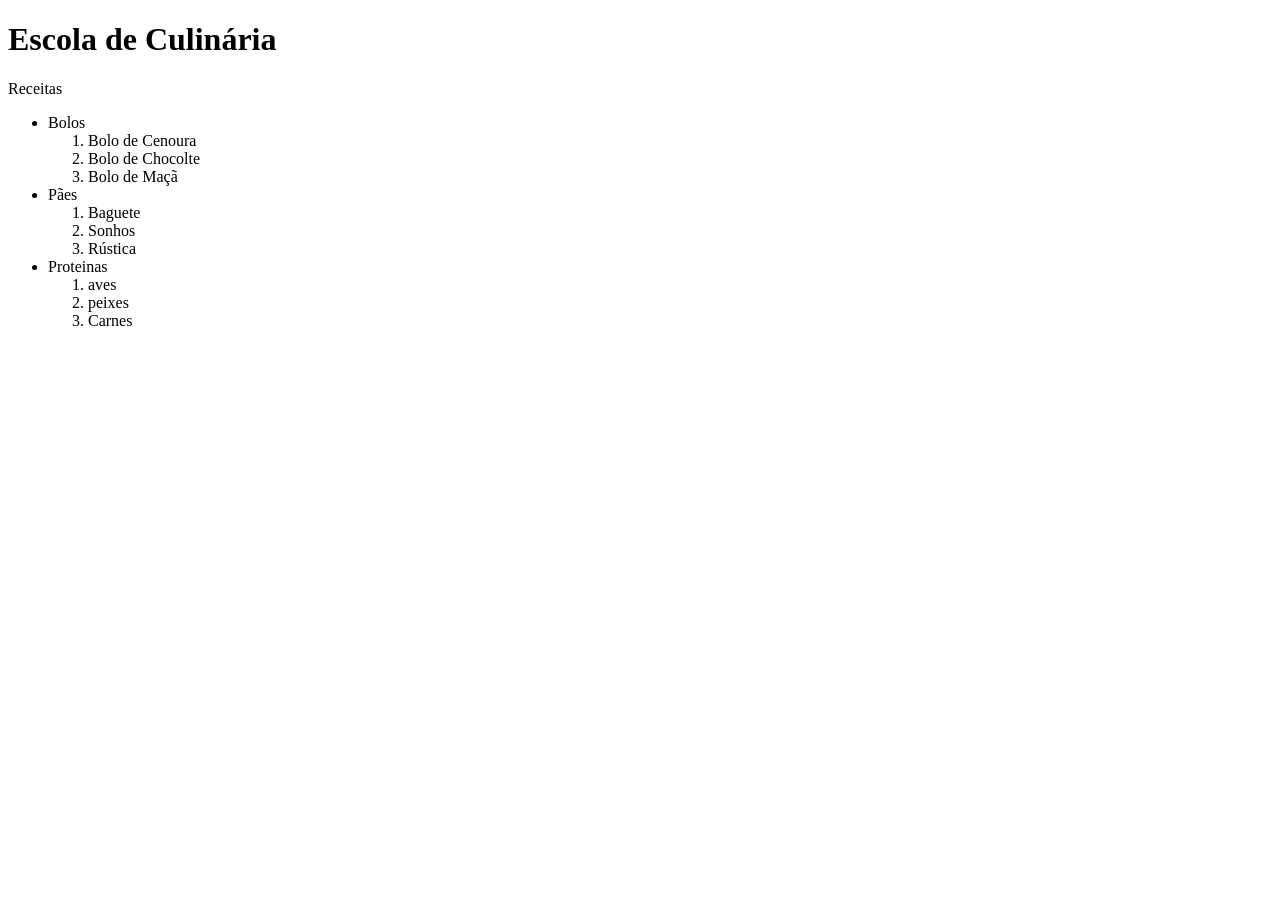
<file: 1.2_ex.html>
<!DOCTYPE html>
<html lang = "pt-br">
    <head>
        <title>Escola de Culinária</title>
        <meta charset="UTF-8"/>
        <meta name="keywords" content= "culinária, receita, comida"/>
    </head>
    <body>
        <h1>Escola de Culinária</h1>
        <P>Receitas</P>
        <ul>
            <li>Bolos</li>
                <ol>
                    <li>Bolo de Cenoura</li>
                    <li>Bolo de Chocolte</li>
                    <li>Bolo de Maçã</li>
                </ol>
            <li>Pães</li>
                <ol>
                    <li>Baguete</li>
                    <li>Sonhos</li>
                    <li>Rústica</li>
                </ol>
            <li>Proteinas</li>
                <ol>
                    <li>aves</li>
                    <li>peixes</li>
                    <li>Carnes</li>
                </oli>
        </ul>
       
    </body>
</html>
</file>
<file: ex_6.0/style.css>
/*geral*/
 
* {
    font-family: Arial, Helvetica, sans-serif;
    margin: 0;
    box-sizing: border-box;
}
 
h1,h2,h3,h4,h5,h6{
    text-transform: uppercase;
    opacity: 90%;
}

p {
    text-align: justify;
}

 
/*header*/
header{
    background-image: url("img/banner.jpg");
    width: auto;
    height: 500px;
    text-align: center;
    padding: 90px;
}
 
header h1{
    font-size: 4em;
    color: #fff;
    opacity: 75%;
    text-align: center;
}
 
header ul {
    display: flex;
    gap: 10px;
    justify-content: center;
    list-style: none;
    padding: 0;
    margin: 0;
}
 
header li {
    color: #fff;
    opacity: 75%;
    text-transform: uppercase;
    border: 1px solid #fff;
    padding: 10px 15px;
    text-align: center;
    border-radius:20px;
}
 
header p {
    color: #fff;
    opacity: 75%;
    text-transform: uppercase;
    text-align: center;
    margin-top: 20px;
}
 
/*main*/
main button{
    text-align: center;
    border-radius:20px;
    color: #fff;
    background-color: #f33;
    width: 100px;
    height: 30px;
    font-size: 65%;
    margin: 10px;
    opacity: 90%;
}
main article {
    padding:30px;
}
 
.branco {
    display: flex;
    flex-direction: row;
}
 

.box-img {
    display: block;
    margin: 0 auto 10px auto;
    max-width: 100%;
    height: auto;
}

/* branco section */
.branco section {
    width: 66%;
    margin-right: 30px;
}
 
.branco section h2 {
    font-size: 2em;
}
 
.branco section h2+p {
    font-size: 1em;
}
 
.branco section p {
    font-size: .8em;
    margin:10px 0;
    line-height: 1.5em;
}
 
.banner {
    width: 100%;
}
 
 
.branco aside {
    width: 34%;
}
 
.branco aside h3{
    font-size: .9em;
}
 
/* post */
.post {
    border-bottom: 1px solid #aaa;
    margin: 20px 0;
    padding: 10px 0;
   
}
 
.post div {
    display: flex;
    flex-direction: row ;
    flex-wrap: wrap;
    width: 300px;
   
}
.post-date {
    text-transform: uppercase;
    font-size: .8em;
    color:#333;
    margin-bottom: 5px;
}
.post-img {
    width: 50px;
    height: 50px;
}
.post-text {
    width: 230px;
    line-height: 1.5em;
    font-size: .75em;
    padding: 0 10px;
}
 
.cinza {
    background-color: rgb(240, 240, 240);
    display: flex;
    flex-direction: row;
    justify-content: space-between;
    gap:15px;
}
 
.box {
 
}
 
 
/*footer*/
footer {
    background-color: #000;
    width: auto;
    height: 500px;
    display: flex;
    justify-content: space-around;
    padding: 40px;
    gap: 20px;
    text-align: center;
}
 
footer section {
    flex: 1;
    max-width: 300px;
}
 
footer li{
    color: #fff;
    font-size: 20px;
    padding: 10px;
    list-style: none;
    border-bottom: 1px solid #aaa;
}
 
 
footer h3{
    color: #fff;
    text-align: center;
}
footer p{
    color: #fff;
}
</file>
<file: exercicio-casa/img/style.css>
* {
    text-align: center;
}

i{
    color: rgb(69, 36, 9);
    font-size: 30px;
    margin-bottom: 10px;
}

body {
    font-family: Arial, Helvetica, sans-serif;
    margin:0;
    padding: 0;
    background-color: #fff;
    width: 100%;
}

header{
    color: #fff;
    background-color: rgb(69, 36, 9);
    height: 300px;
    display: flex;
    flex-direction: column;
    justify-content: center;
    align-items: center;
    /*text-decoration: solid;*/
}

header p{
    text-transform: uppercase;
    margin-top: 10px;
}

header nav{
    margin-top: 20px;
}

header nav ul{
    text-transform: uppercase;
    list-style: none;
    display: flex;
    gap: 30px;
    padding: 0;
    margin: 0;
}

header nav ul li a{
    color:#fff;
    text-decoration: none;
    font-size: 16px;
    text-transform: uppercase;
    transition: color 0.3s;
}

header nav ul li a:hover {
    background-color: rgba(209, 22, 128, 0.855);
    padding: 10px;
}



main {
    margin: 0 20px;
    margin-left: auto;
    margin-right: auto;
}

#intro{
    background-color: red;
    padding: 60px;
    width: 100%;
    margin: 0 auto;
}

#intro p{
    max-width: 1000px;
    margin: 0 auto;
}

button{
    background-color: rgba(209, 22, 128, 0.855);
    color: #fff;
    height: 30px;
    width: 100px;
    border: none;
    border-radius: 0px;
    cursor: pointer;
    margin-top: 10px;
    
}   

#box-pri {
    display: flex;
    justify-content: space-around;
    padding: 20px;
    margin-top: 40px;
    gap: 30px;
    flex-wrap: wrap;
    
}

#box-pri section {
    padding: 15px;
    width: 220px;
    background-color: #fff;
    border-radius: 10px;

}

#box-pri section p{
    font-size: 12px;
    margin-top: 10px;
}

#box-pri h3{
    text-transform: uppercase;
    color: rgb(69, 36, 9);
    margin-top: 10px;
}

#box-sec {
    margin-top: 40px;
    padding: 15px;
}


#box-sec h2{
    margin-bottom: 5px;
}

#box-sec h2+p {
    text-transform: uppercase;
    opacity: 60%;
}


#box-sec p{
    margin-bottom: 20px;
}

#box-sec div {
    margin: 10px;
    padding: 20px;
    display: inline-block;
    width: 200px;
    height: 150px;

}

#box-sec div p{
    font-size: 10px;
    margin-top: 10px;
}

#box-sec div h6{
    text-transform: uppercase;
    color: rgb(69, 36, 9);

}

footer{
    text-align: center;
    background-color: rgb(69, 36, 9);
    height: 300px;
    width: 100%;
    padding: 30px;
    display: flex;
    flex-direction: column;
    justify-content: center;
}

footer h5 {
    text-transform: uppercase;
    opacity: 60%;
    margin-bottom: 20px;
    color: #fff;
}

footer p {
    text-transform: uppercase;
    opacity: 60%;
    color: #fff;
}

#social-icons i {
    color: #fff; 
    font-size: 20px; 
    margin-bottom: 10px; 
}

#social-icons a {
    text-decoration: none; 
    margin-right: 15px; 
}

hr{
    opacity: 0.4;
}
</file>
<file: exercicio-casa/plain_display/style.css>
* {
  margin: 0;
  padding: 0;
  box-sizing: border-box;
}

body {
  font-family: sans-serif;
  line-height: 1.8;
  font-size: 18px;
  color: #333;
}

header {
  background: #222;
  color: white;
  padding: 30px 0;
}

header .container {
  width: 90%;
  max-width: 1200px;
  margin: 0 auto;
  display: flex;
  justify-content: space-between;
  align-items: center;
}

header nav a {
  color: white;
  text-decoration: none;
  margin-left: 20px;
  font-size: 16px;
}

header nav a.active {
  background-color: #00cc44;
  padding: 8px 14px;
  border-radius: 4px;
}

.hero {
  text-align: center;
  padding: 80px 30px;
  font-size: 22px;
}

.dark {
  background: #111;
  color: white;
}

.section {
  padding: 60px 30px;
  text-align: center;
  background: white;
}

.section h2 {
  font-size: 26px;
  margin-bottom: 20px;
}

.section p {
  font-size: 18px;
  margin-bottom: 20px;
}

.section h2,
.section p,
.section .btn {
  max-width: 800px;
  margin-left: auto;
  margin-right: auto;
}

.section.green {
  background: #00cc44;
  color: white;
}

.section.green h2,
.section.green p {
  max-width: 800px;
  margin-left: auto;
  margin-right: auto;
}

.features {
  display: flex;
  justify-content: center;
  flex-wrap: wrap;
  margin: 30px 0;
  gap: 25px;
}

.feature-box {
  background: #f9f9f9;
  border: 1px solid #ddd;
  width: 240px;
  padding: 25px;
  border-radius: 6px;
  font-size: 16px;
}

.btn {
  display: inline-block;
  background: #00cc44;
  color: white;
  padding: 12px 30px;
  text-decoration: none;
  margin-top: 25px;
  font-size: 16px;
  border-radius: 4px;
}

footer {
  background: #222;
  color: white;
  text-align: center;
  padding: 40px 30px;
  font-size: 16px;
}

footer a {
  color: #00cc44;
  text-decoration: none;
}
</file>
<file: exercicio-casa/site_transit_06/style.css>
* {
    margin: 0;
    padding: 0;
    box-sizing: border-box;
}

body {
    font-family: Arial, sans-serif;
    line-height: 1.6;
}

header {
    background: url('img/bokeh_car_lights_bg.jpg') center/cover no-repeat;
    color: white;
    text-align: center;
    padding: 100px 20px;
    position: relative;
}

nav {
    position: absolute;
    top: 20px;
    right: 20px;
}

nav a {
    color: white;
    margin-left: 20px;
    text-decoration: none;
}

.btn {
    background-color: #00aaff;
    color: white;
    padding: 12px 12px;
    border: none;
    border-radius: 40px;
    margin: 10px;
    margin-top: 20px;
    cursor: pointer;

}

section.features,
section.team {
    text-align: center;
    padding: 60px 20px;
    background: #f4f4f4;
}

.feature-boxes,
.team-boxes {
    display: flex;
    justify-content: center;
    flex-wrap: wrap;
    gap: 30px;
    margin-top: 40px;
}


.team-box {
    display: flex;
    align-items: center;
    gap: 15px;
    text-align: left;
}

.team-img {
    width: 60px;
    height: 60px;
    border-radius: 50%;
    object-fit: cover;
}

.team-text h4 {
    margin: 0 0 5px;
    font-size: 16px;
}

.team-text p {
    margin: 0;
    font-size: 14px;
    color: #555;
}


.box {
    background: white;
    padding: 30px;
    width: 250px;
    border-radius: 6px;
    box-shadow: 0 0 10px rgba(0, 0, 0, 0.1);
}

.box i {
    font-size: 36px;
    margin-bottom: 10px;
}

footer {
    background: #2c2c2c;
    color: white;
    padding: 40px 20px;
}

.footer-columns {
    display: flex;
    flex-wrap: wrap;
    justify-content: space-around;
    gap: 20px;
    padding-bottom: 20px;
    border-bottom: 1px solid #444;
}

.footer-col {
    flex: 1 1 200px;
    max-width: 250px;
}

.footer-col h4 {
    margin-bottom: 15px;
    color: #fff;
    font-size: 18px;
    border-bottom: 2px solid #00aaff;
    display: inline-block;
    padding-bottom: 5px;
}

.footer-col ul li {
    margin-bottom: 8px;
    font-size: 14px;
    color: #ccc;
    list-style-type: none;
}

.footer-bottom {
    margin-top: 20px;
    text-align: center;
    font-size: 13px;
    color: #aaa;
}

.footer-bottom i {
    margin: 0 10px;
    color: #ccc;
    cursor: pointer;
}
</file>
<file: exercicio-casa/urban_07/style.css>
/* Reset */
* {
    margin: 0;
    padding: 0;
    box-sizing: border-box;
    font-family: Arial, sans-serif;
}

body {
    background-color: #f4f4f4;
    color: #333;
    line-height: 1.6;
}

/* Header */
header.hero {
    background: url("img/banner.jpg") no-repeat center center/cover;
    height: 100vh;
    display: flex;
    align-items: center;
    justify-content: center;
    text-align: center;
    color: #fff;
    position: relative;
}

header.hero::before {
    content: "";
    position: absolute;
    top: 0;
    left: 0;
    width: 100%;
    height: 100%;
    background-color: rgba(0, 0, 0, 0.5);
    z-index: 1;
}

header.hero .overlay {
    position: relative;
    z-index: 2;
    padding: 2rem;
    max-width: 700px;
}

header.hero h1 {
    font-size: 3rem;
    margin-bottom: 1rem;
}

header.hero p {
    font-size: 1rem;
    margin-bottom: 1.5rem;
}

/* Button */
.btn {
    background-color: #3273dc;
    color: #fff;
    padding: 0.6rem 1.2rem;
    text-decoration: none;
    display: inline-block;
    border-radius: 4px;
    font-size: 0.9rem;
}

/* Main */
main section {
    padding: 4rem 1rem;
}

section.content,
section.highlight {
    text-align: center;
    background-color: #fff;
}

section.highlight {
    background-color: #4a90e2;
    color: #fff;
}

.row {
    display: flex;
    flex-wrap: wrap;
    max-width: 1000px;
    margin: auto;
    align-items: center;
    justify-content: space-evenly;
    gap: 2rem;
}

.row .text {
    flex: 1 1 300px;
    padding: 1rem;
}

.image-circle {
    width: 180px;
    height: 180px;
    border-radius: 50%;
    background-size: cover;
    background-position: center;
    flex-shrink: 0;
}

.image-circle.left {
    background-image: url("img/pic01.jpg");
}

.image-circle.right {
    background-image: url("img/pic02.jpg");
}

/* Cards */
section.cards {
    background-color: #fff;
    text-align: center;
    padding: 4rem 1rem;
}

section.cards h2 {
    margin-bottom: 0.5rem;
}

.subtitle {
    color: #888;
    margin-bottom: 2rem;
    font-size: 0.9rem;
}

.card-container {
    display: flex;
    justify-content: center;
    flex-wrap: wrap;
    gap: 2rem;
    margin-top: 2rem;
}

.card {
    background-color: transparent;
    box-shadow: none;
    padding: 1rem;
    border-radius: 8px;
    max-width: 250px;
}

.card .image-circle {
    width: 150px;
    height: 150px;
    margin: 0 auto 1rem auto;
    background-image: url("img/pic03.jpg");
}

/* Footer */
footer {
    background-color: #ffffff;
    color: #ccc;
    text-align: center;
    padding: 2rem 1rem;
}

footer .social a {
    margin: 0 0.5rem;
    color: #ccc;
    text-decoration: none;
    font-size: 1.2rem;
}

footer p {
    margin-top: 1rem;
    font-size: 0.8rem;
    color: #ccc;
}
</file>
<file: exercicio-casa/wirework_08/style.css>
body {
  margin: 0;
  font-family: Arial, sans-serif;
  background-color: #1f1f1f;
  color: #fff;
}

.container {
  max-width: 1200px;
  margin: auto;
  padding: 40px 20px;
}

header {
  background-color: white;
  color: black;
}

.top-bar {
  display: flex;
  align-items: center;
  padding: 20px 0;
  flex-wrap: wrap;
  gap: 20px;
}

.top-bar h1 {
  margin-right: 40px;
  font-size: 28px;
}

nav ul {
  list-style: none;
  display: flex;
  gap: 20px;
  padding-left: 0;
  margin: 0;
  flex-wrap: wrap;
}

nav ul li {
  padding: 10px 15px;
  cursor: pointer;
  font-size: 14px;
}

nav ul li.active {
  background-color: #e74c3c;
  color: white;
}

.banner img {
  width: 100%;
  height: auto;
  display: block;
}

.banner-text {
  background-color: #e74c3c;
  padding: 30px;
  font-size: 14px;
  color: white;
  text-align: center;
  line-height: 1.6;
}

.banner-text a {
  color: #fff;
  text-decoration: underline;
}

.features-dark {
  background-color: #2f2f2f;
  padding: 60px 0;
}

.features-grid {
  display: flex;
  flex-wrap: wrap;
  justify-content: space-between;
  text-align: center;
  gap: 20px;
}

.feature-box {
  width: 23%;
  box-sizing: border-box;
  padding: 10px;
}

.icon {
  font-size: 40px;
  color: #e74c3c;
  margin-bottom: 20px;
}

.cta {
  background-color: #fff;
  color: #2f2f2f;
  text-align: center;
  padding: 60px 20px;
}

.cta .btn {
  background-color: #27ae60;
  color: #fff;
  padding: 15px 30px;
  text-decoration: none;
  display: inline-block;
  margin-top: 20px;
}

footer {
  background-color: #27ae60;
  color: white;
  text-align: center;
  padding: 30px 20px;
}

/* Resp. */
@media (max-width: 1024px) {
  .feature-box {
    width: 48%;
  }
}

@media (max-width: 600px) {
  .top-bar {
    flex-direction: column;
    align-items: flex-start;
  }

  nav ul {
    flex-direction: column;
    gap: 10px;
  }

  .feature-box {
    width: 100%;
  }

  .top-bar h1 {
    margin-right: 0;
  }
}
</file>
